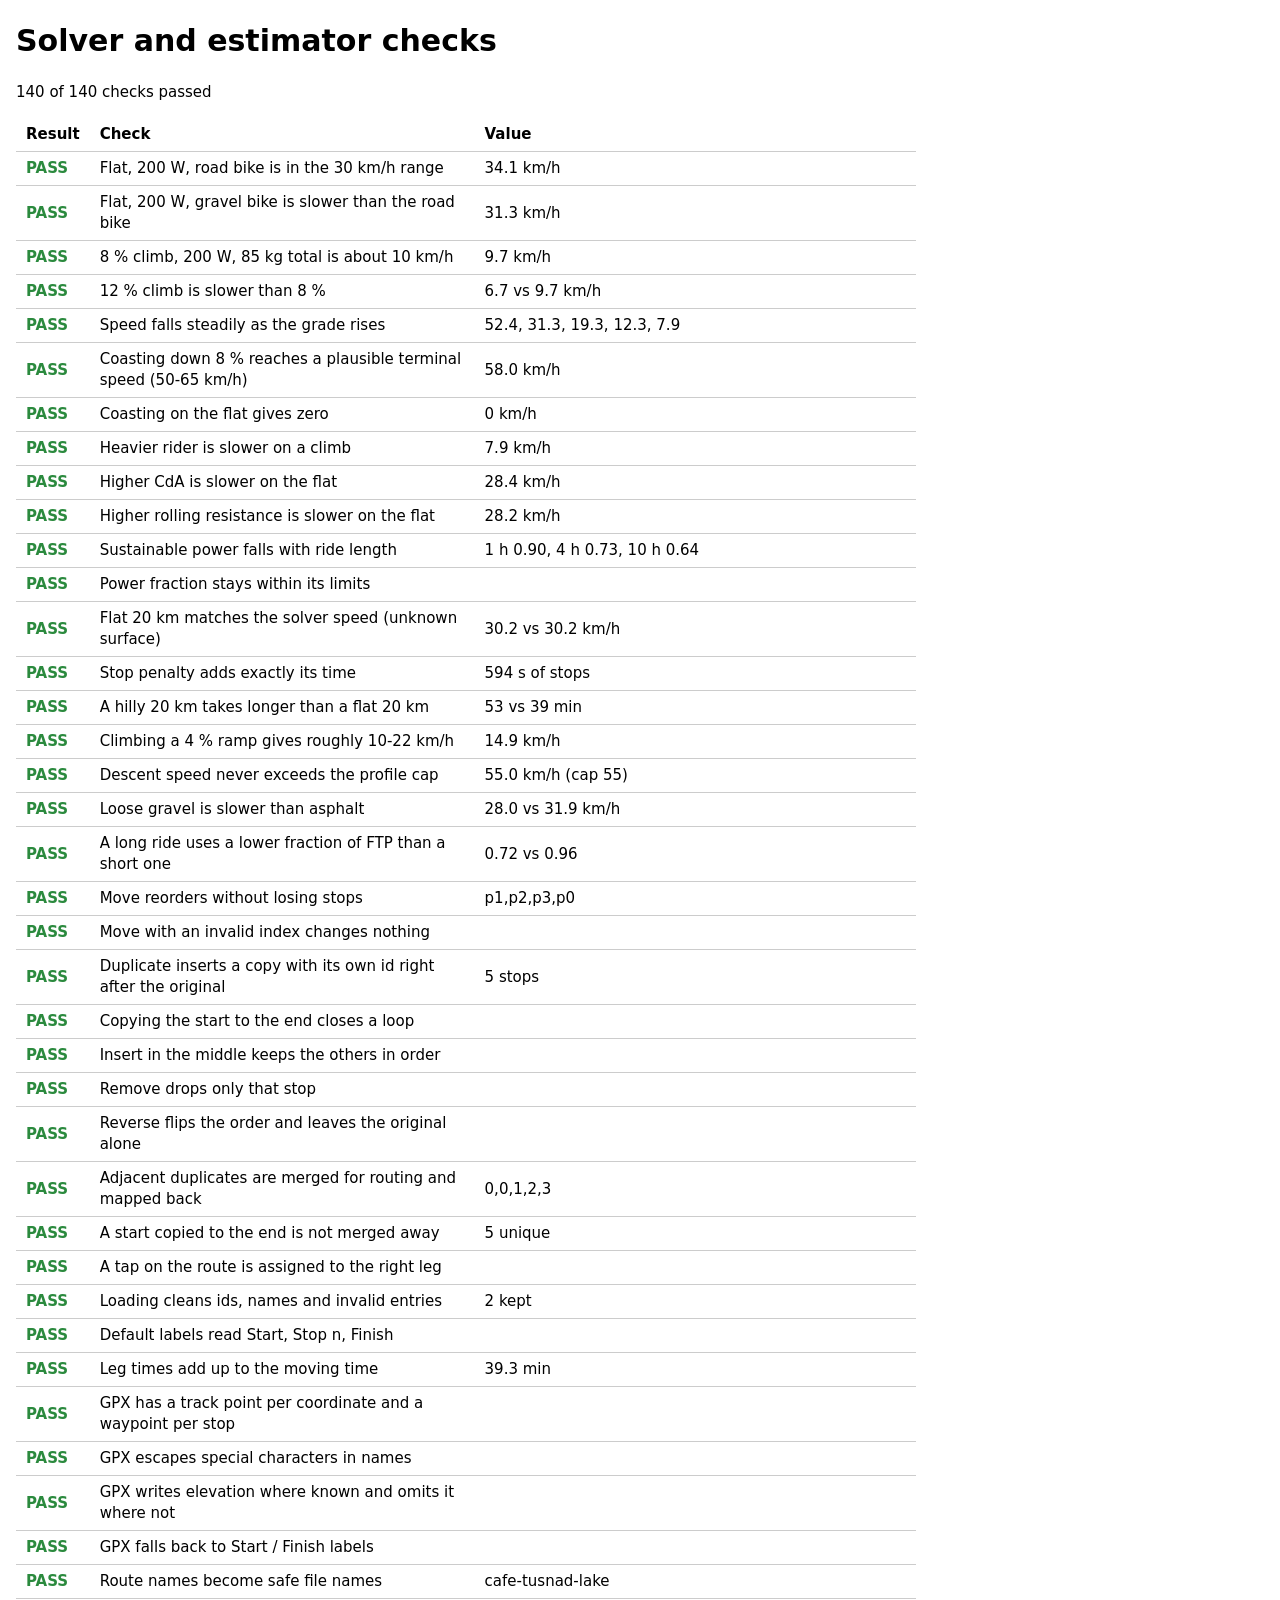
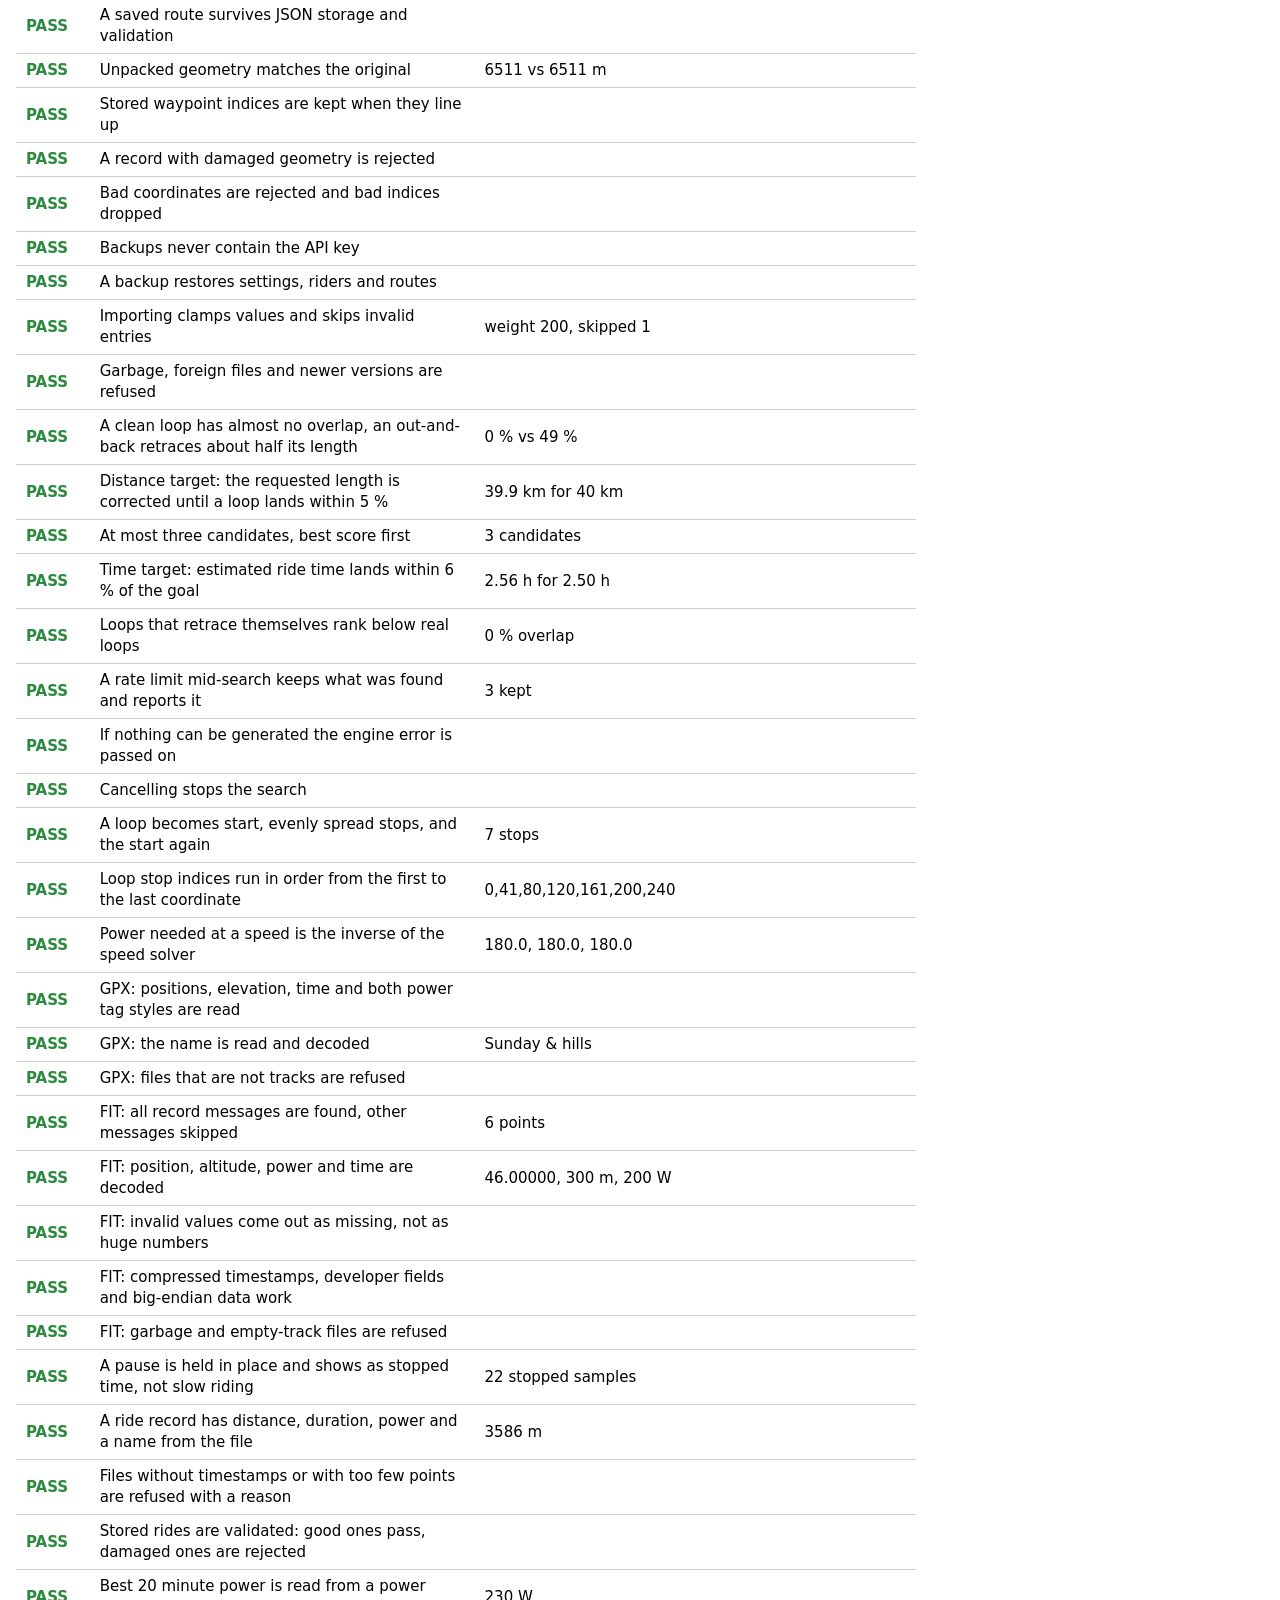
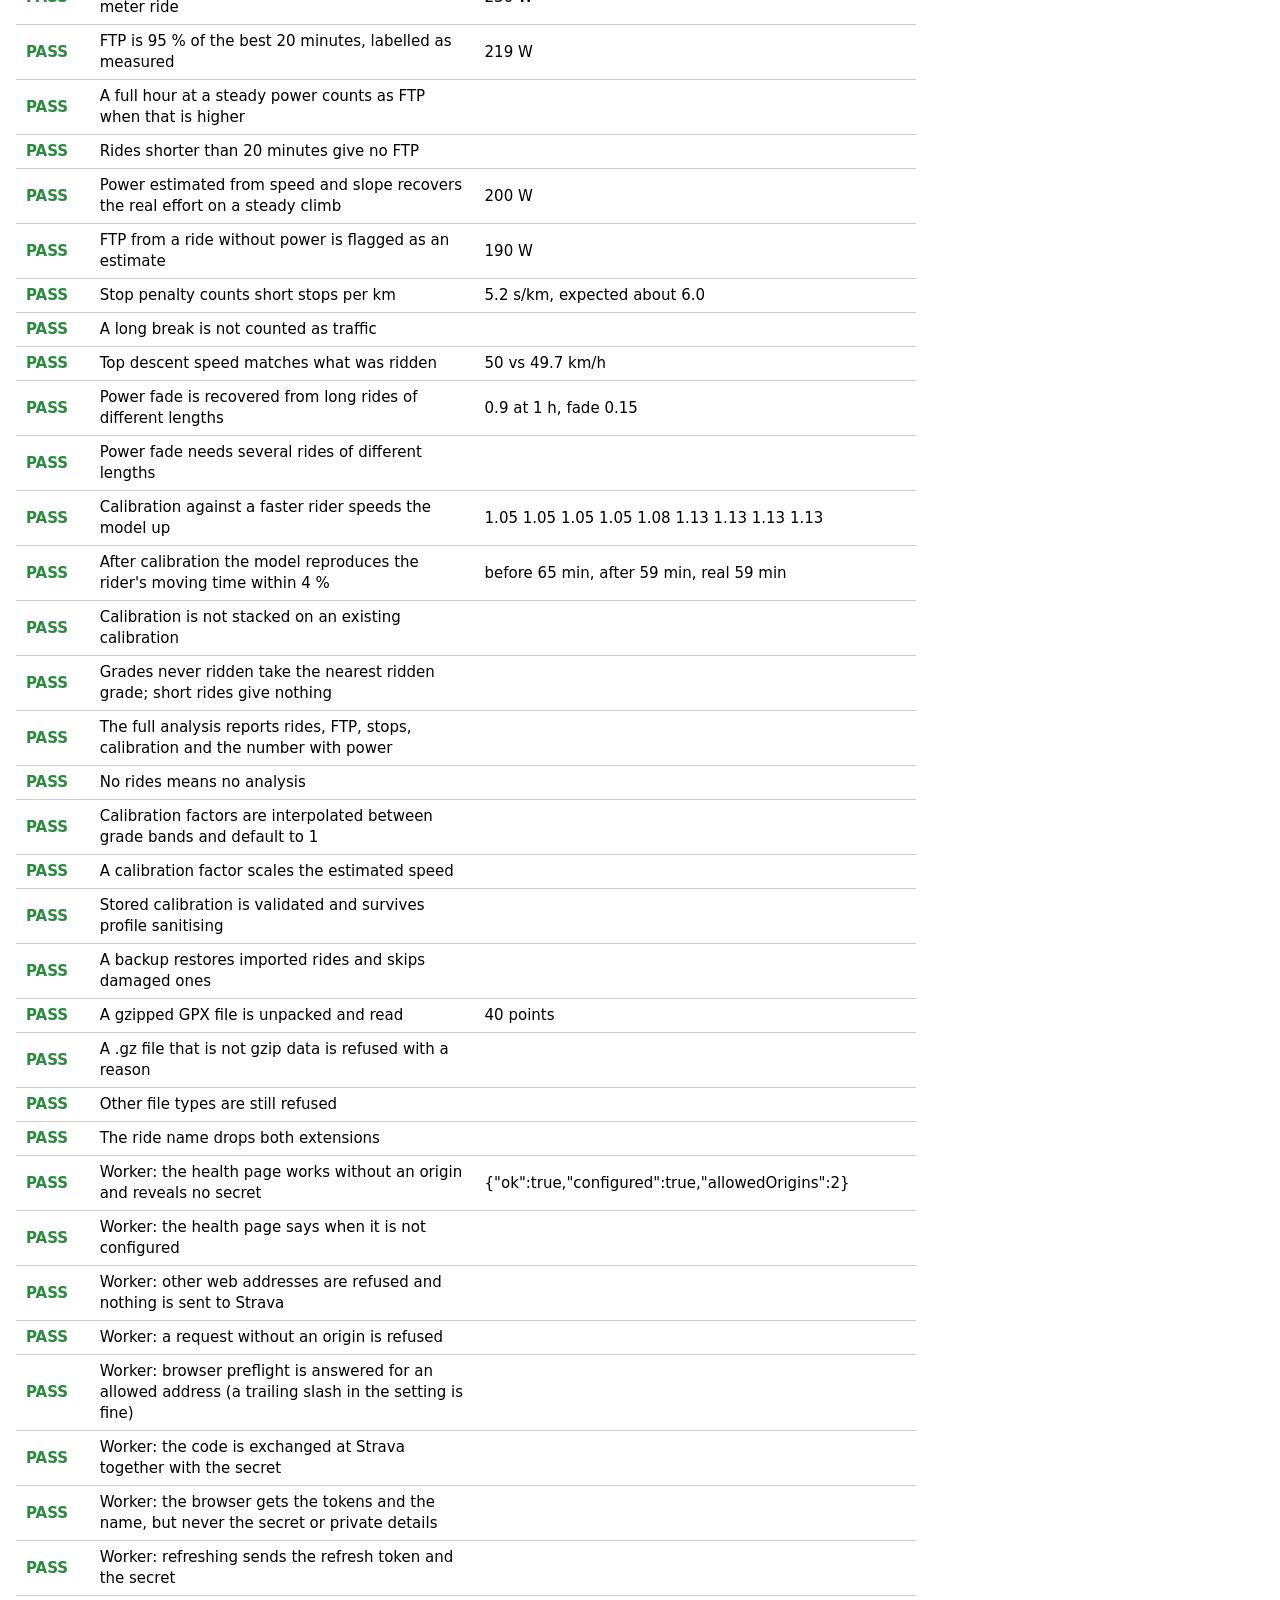
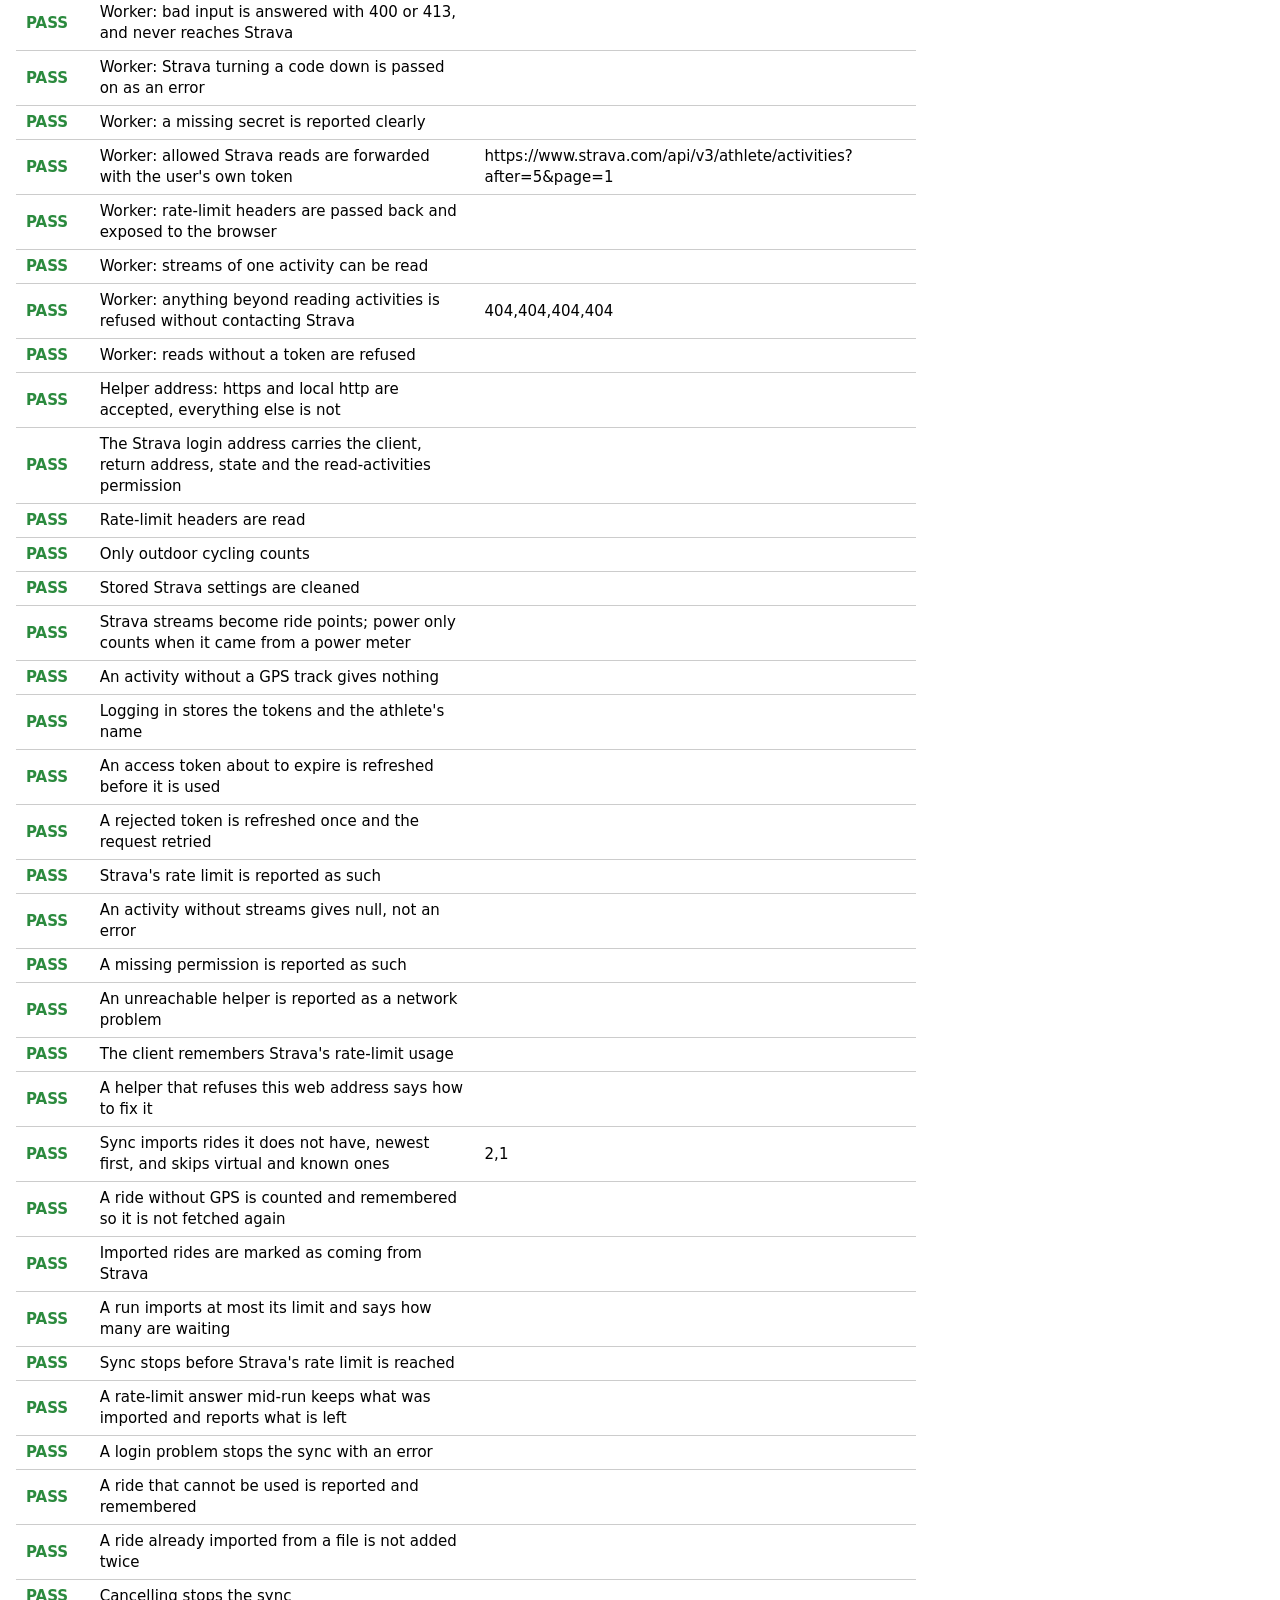
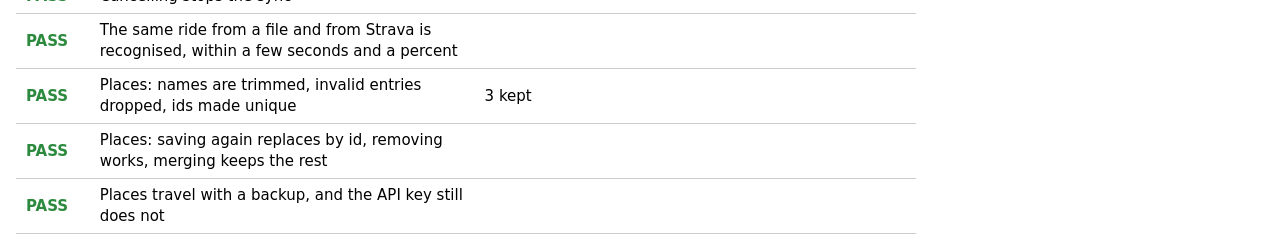
<file: tests/index.html>
<!doctype html>
<html lang="en">
<head>
  <meta charset="utf-8">
  <meta name="viewport" content="width=device-width, initial-scale=1">
  <title>Solver checks</title>
  <style>
    body { font: 15px/1.4 system-ui, sans-serif; margin: 16px; max-width: 900px; }
    table { border-collapse: collapse; width: 100%; }
    td, th { padding: 6px 10px; border-bottom: 1px solid #ccc; text-align: left; }
    .pass { color: #2b8a3e; font-weight: 600; }
    .fail { color: #c92a2a; font-weight: 600; }
  </style>
</head>
<body>
  <h1>Solver and estimator checks</h1>
  <p id="summary"></p>
  <table id="results"><thead><tr><th>Result</th><th>Check</th><th>Value</th></tr></thead><tbody></tbody></table>
  <script type="module">
    import { runChecks } from './checks.js';
    import { runRouteChecks } from './checks-routes.js';
    import { runRideChecks } from './checks-rides.js';
    import { runStravaChecks } from './checks-strava.js';

    const results = [...runChecks(), ...(await runRouteChecks()), ...runRideChecks(), ...(await runStravaChecks())];
    const body = document.querySelector('#results tbody');
    for (const r of results) {
      const row = body.insertRow();
      const status = row.insertCell();
      status.textContent = r.pass ? 'PASS' : 'FAIL';
      status.className = r.pass ? 'pass' : 'fail';
      row.insertCell().textContent = r.name;
      row.insertCell().textContent = r.detail;
    }
    const failed = results.filter((r) => !r.pass).length;
    document.getElementById('summary').textContent = `${results.length - failed} of ${results.length} checks passed`;
  </script>
</body>
</html>
</file>
